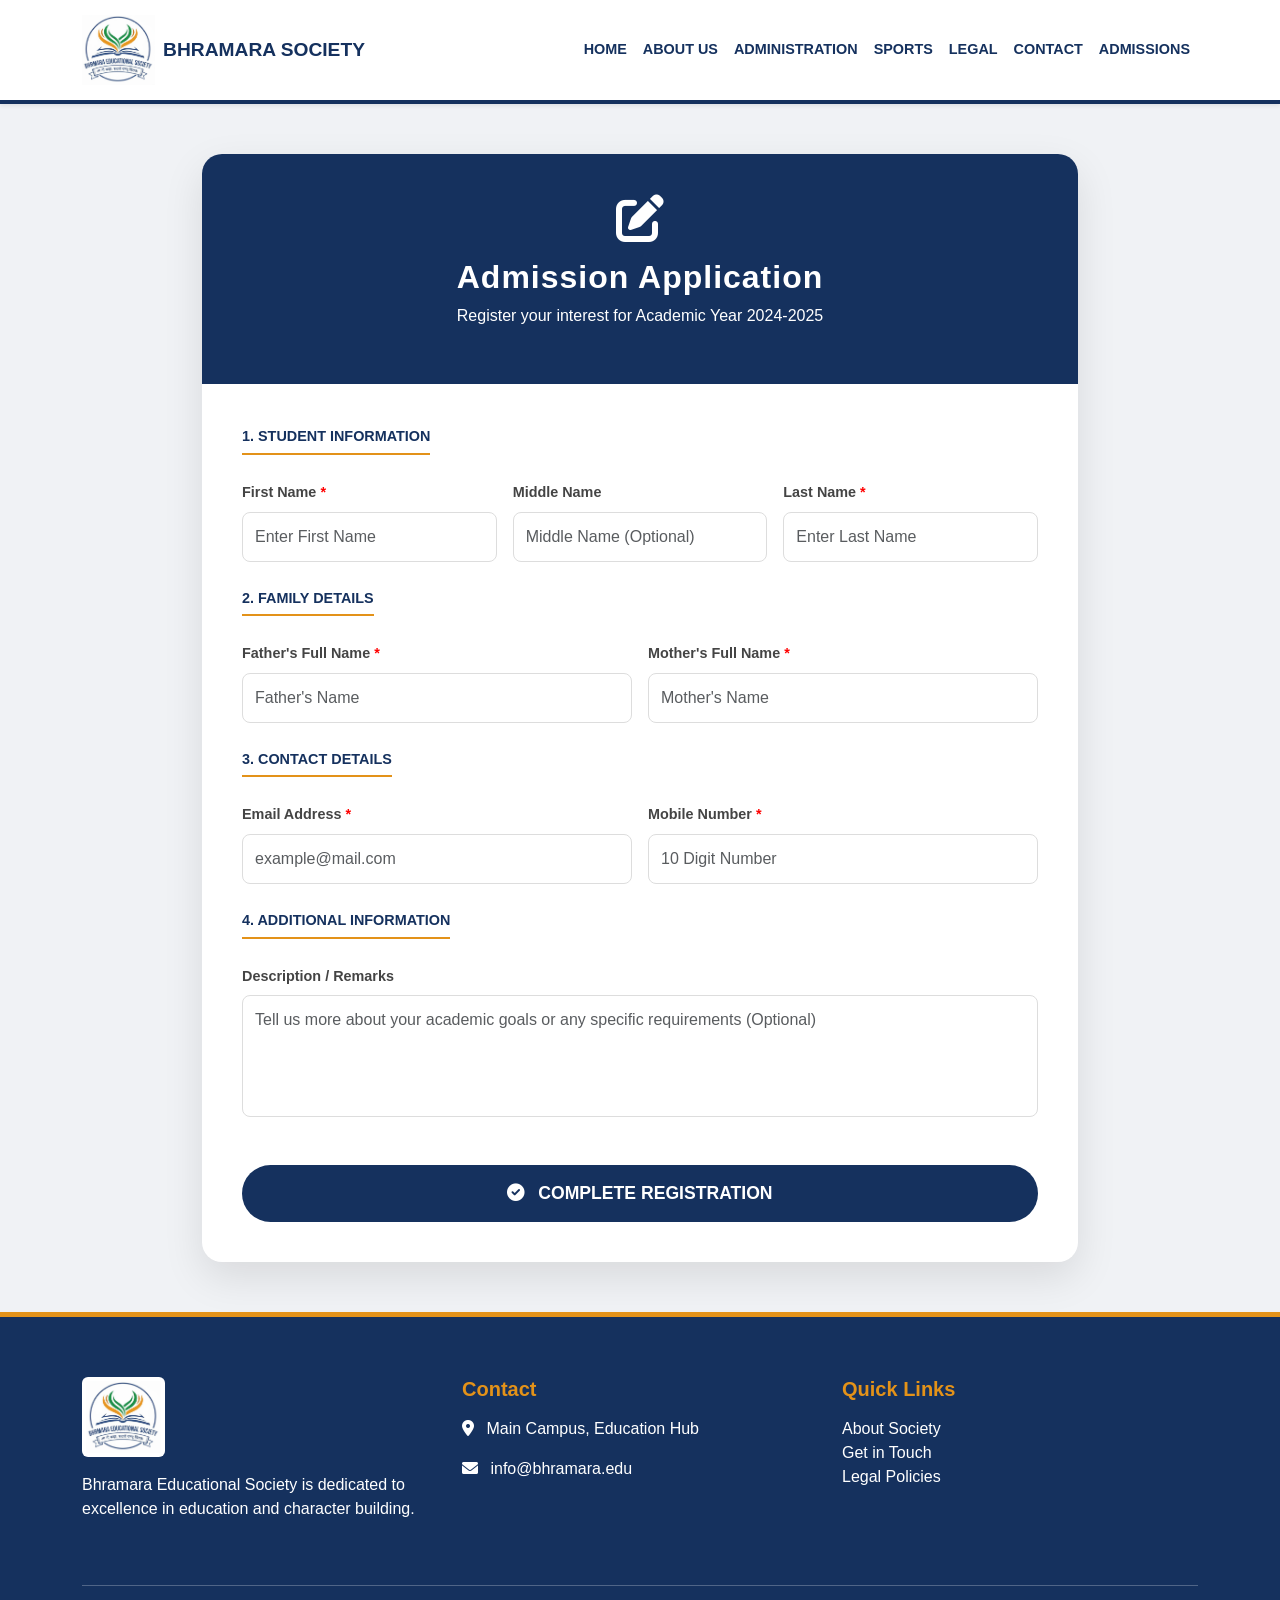
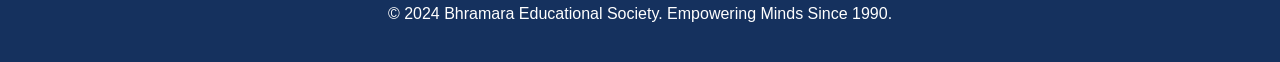
<file: admissions.html>
<!DOCTYPE html>
<html lang="en">
<head>
    <meta charset="UTF-8">
    <meta name="viewport" content="width=device-width, initial-scale=1.0">
    <title>Admission Form | Bhramara Educational Society</title>
    <link rel="icon" type="image/png" href="images/logo.png">
    <!-- Bootstrap 5 CSS -->
    <link href="https://cdn.jsdelivr.net/npm/bootstrap@5.3.0/dist/css/bootstrap.min.css" rel="stylesheet">
    <!-- Font Awesome -->
    <link rel="stylesheet" href="https://cdnjs.cloudflare.com/ajax/libs/font-awesome/6.0.0/css/all.min.css">
    <!-- AOS Animation -->
    <link href="https://unpkg.com/aos@2.3.1/dist/aos.css" rel="stylesheet">
    <!-- Custom CSS -->
    <link rel="stylesheet" href="style.css">
    <style>
        :root {
            --brand-blue: #15315E;
            --brand-orange: #E39219;
        }
        body { background-color: #f0f2f5; }

        .admission-container {
            max-width: 900px;
            margin: 50px auto;
        }
        .form-card {
            background: #fff;
            border-radius: 20px;
            border: none;
            box-shadow: 0 15px 40px rgba(0,0,0,0.1);
            overflow: hidden;
        }
        .form-header {
            background: var(--brand-blue);
            color: white;
            padding: 40px;
            text-align: center;
        }
        .form-header h2 { font-weight: 800; letter-spacing: 1px; }
        
        .form-body { padding: 40px; }
        
        .section-label {
            font-weight: 700;
            color: var(--brand-blue);
            border-bottom: 2px solid var(--brand-orange);
            display: inline-block;
            margin-bottom: 25px;
            padding-bottom: 5px;
            text-transform: uppercase;
            font-size: 0.9rem;
        }

        .form-label { font-weight: 600; color: #444; font-size: 0.9rem; }
        .required::after { content: " *"; color: red; }
        
        .form-control {
            border-radius: 8px;
            padding: 12px;
            border: 1px solid #ddd;
            transition: 0.3s;
        }
        .form-control:focus {
            border-color: var(--brand-orange);
            box-shadow: 0 0 0 0.25rem rgba(227, 146, 25, 0.1);
        }

        /* Description Box Styling */
        textarea.form-control {
            resize: none;
        }

        .submit-btn {
            background: var(--brand-blue);
            color: white;
            border: none;
            padding: 15px 40px;
            border-radius: 50px;
            font-weight: 700;
            width: 100%;
            transition: 0.4s;
            font-size: 1.1rem;
        }
        .submit-btn:hover {
            background: var(--brand-orange);
            transform: translateY(-3px);
            box-shadow: 0 10px 20px rgba(227, 146, 25, 0.3);
            color: white;
        }

        /* Success Message Overlay */
        #successOverlay {
            display: none;
            position: fixed;
            top: 0; left: 0; width: 100%; height: 100%;
            background: rgba(21, 49, 94, 0.9);
            z-index: 9999;
            color: white;
            text-align: center;
            padding-top: 15%;
        }
    </style>
</head>
<body>

    <!-- NAVBAR -->
<nav class="navbar navbar-expand-lg sticky-top shadow-sm bg-white">
    <div class="container d-flex align-items-center justify-content-between">
        
        <!-- Logo and Title on the Left -->
        <a class="navbar-brand d-flex align-items-center m-0" href="index.html" style="flex: 1;">
            <img src="images/logo.png" alt="Bhramara Logo" height="45" class="img-fluid"> 
            <span class="ms-2 brand-text" style="color: #15315E; font-weight: 800; line-height: 1.2;">BHRAMARA SOCIETY</span>
        </a>

        <!-- Hamburger Menu Button on the Right -->
        <button class="navbar-toggler" type="button" data-bs-toggle="collapse" data-bs-target="#navbarNav" aria-controls="navbarNav" aria-expanded="false" aria-label="Toggle navigation">
            <span class="navbar-toggler-icon"></span>
        </button>

        <!-- Navigation Links -->
        <div class="collapse navbar-collapse" id="navbarNav">
            <ul class="navbar-nav ms-auto text-center">
                <li class="nav-item"><a class="nav-link" href="index.html">Home</a></li>
                <li class="nav-item"><a class="nav-link" href="about.html">About Us</a></li>
                <li class="nav-item"><a class="nav-link" href="administration.html">Administration</a></li>
                <li class="nav-item"><a class="nav-link" href="sports.html">Sports</a></li>
                <li class="nav-item"><a class="nav-link" href="legal.html">Legal</a></li>
                <li class="nav-item"><a class="nav-link" href="contact.html">Contact</a></li>
                <li class="nav-item"><a class="nav-link" href="admissions.html">Admissions</a></li>
            </ul>
        </div>

    </div>
</nav>

<!-- Add this CSS to your style.css or Head section -->
<style>
    /* This ensures the text stays small enough on mobile to fit on one line */
    @media (max-width: 576px) {
        .brand-text {
            font-size: 0.85rem !important; /* Shrinks text on small mobiles */
        }
        .navbar-brand img {
            height: 35px; /* Shrinks logo slightly on mobile */
        }
    }
    
    @media (min-width: 577px) and (max-width: 991px) {
        .brand-text {
            font-size: 1rem !important;
        }
    }

    @media (min-width: 992px) {
        .brand-text {
            font-size: 1.2rem !important;
        }
    }
</style>

    <div class="container admission-container">
        <div class="form-card" data-aos="fade-up">
            <div class="form-header">
                <i class="fas fa-edit fa-3x mb-3"></i>
                <h2>Admission Application</h2>
                <p>Register your interest for Academic Year 2024-2025</p>
            </div>
            
            <div class="form-body">
                <form id="admissionForm" onsubmit="return handleFormSubmit(event)">
                    
                    <!-- Student Name -->
                    <div class="section-label">1. Student Information</div>
                    <div class="row g-3 mb-4">
                        <div class="col-md-4">
                            <label class="form-label required">First Name</label>
                            <input type="text" class="form-control" id="fName" placeholder="Enter First Name" required>
                        </div>
                        <div class="col-md-4">
                            <label class="form-label">Middle Name</label>
                            <input type="text" class="form-control" id="mName" placeholder="Middle Name (Optional)">
                        </div>
                        <div class="col-md-4">
                            <label class="form-label required">Last Name</label>
                            <input type="text" class="form-control" id="lName" placeholder="Enter Last Name" required>
                        </div>
                    </div>

                    <!-- Parents Info -->
                    <div class="section-label">2. Family Details</div>
                    <div class="row g-3 mb-4">
                        <div class="col-md-6">
                            <label class="form-label required">Father's Full Name</label>
                            <input type="text" class="form-control" id="fatherName" placeholder="Father's Name" required>
                        </div>
                        <div class="col-md-6">
                            <label class="form-label required">Mother's Full Name</label>
                            <input type="text" class="form-control" id="motherName" placeholder="Mother's Name" required>
                        </div>
                    </div>

                    <!-- Contact Details -->
                    <div class="section-label">3. Contact Details</div>
                    <div class="row g-3 mb-4">
                        <div class="col-md-6">
                            <label class="form-label required">Email Address</label>
                            <input type="email" class="form-control" id="email" placeholder="example@mail.com" required>
                        </div>
                        <div class="col-md-6">
                            <label class="form-label required">Mobile Number</label>
                            <!-- Number only validation -->
                            <input type="tel" class="form-control" id="mobile" maxlength="10" 
                                   oninput="this.value = this.value.replace(/[^0-9]/g, '')" 
                                   placeholder="10 Digit Number" required>
                        </div>
                    </div>

                    <!-- Description / Additional Info -->
                    <div class="section-label">4. Additional Information</div>
                    <div class="row g-3 mb-5">
                        <div class="col-12">
                            <label class="form-label">Description / Remarks</label>
                            <textarea class="form-control" rows="4" id="description" placeholder="Tell us more about your academic goals or any specific requirements (Optional)"></textarea>
                            
                        </div>
                    </div>

                    <!-- Submit -->
                    <div class="text-center">
                        <button type="submit" class="submit-btn">
                            <i class="fas fa-check-circle me-2"></i> COMPLETE REGISTRATION
                        </button>
                    </div>

                </form>
            </div>
        </div>
    </div>

    <!-- Success Overlay -->
    <div id="successOverlay">
        <i class="fas fa-heart fa-5x mb-4 text-warning"></i>
        <h1>Success!</h1>
        <p class="lead">Your application has been logged.<br>Our counselor will reach out to you shortly.</p>
        <button onclick="location.reload()" class="btn btn-outline-light mt-4 px-5 rounded-pill">Done</button>
    </div>

    <!-- FOOTER -->
    <footer>
        <div class="container">
            <div class="row g-4">
                <div class="col-md-4">
                    <img src="images\logo.png" height="80" class="mb-3 bg-white rounded p-1">
                    <p>Bhramara Educational Society is dedicated to excellence in education and character building.</p>
                </div>
                <div class="col-md-4">
                    <h5 class="text-brand-orange fw-bold mb-3">Contact</h5>
                    <p><i class="fas fa-map-marker-alt me-2"></i> Main Campus, Education Hub</p>
                    <p><i class="fas fa-envelope me-2"></i> info@bhramara.edu</p>
                </div>
                <div class="col-md-4">
                    <h5 class="text-brand-orange fw-bold mb-3">Quick Links</h5>
                    <ul class="list-unstyled">
                        <li><a href="about.html" class="text-white text-decoration-none">About Society</a></li>
                        <li><a href="contact.html" class="text-white text-decoration-none">Get in Touch</a></li>
                        <li><a href="legal.html" class="text-white text-decoration-none">Legal Policies</a></li>
                    </ul>
                </div>
            </div>
            <hr class="mt-5">
            <p class="text-center mb-0 pb-3">© 2024 Bhramara Educational Society. Empowering Minds Since 1990.</p>
        </div>
    </footer>

    <!-- Scripts -->
    <script src="https://cdn.jsdelivr.net/npm/bootstrap@5.3.0/dist/js/bootstrap.bundle.min.js"></script>
    <script src="https://unpkg.com/aos@2.3.1/dist/aos.js"></script>
    <script>
        AOS.init({ duration: 1000, once: true });

        function handleFormSubmit(event) {
            event.preventDefault();
            
            const mobile = document.getElementById('mobile').value;
            if (mobile.length < 10) {
                alert("Mobile number must be exactly 10 digits.");
                return false;
            }

            // Show Success Overlay
            document.getElementById('successOverlay').style.display = 'block';
            return false;
        }
    </script>
</body>
</html>
</file>
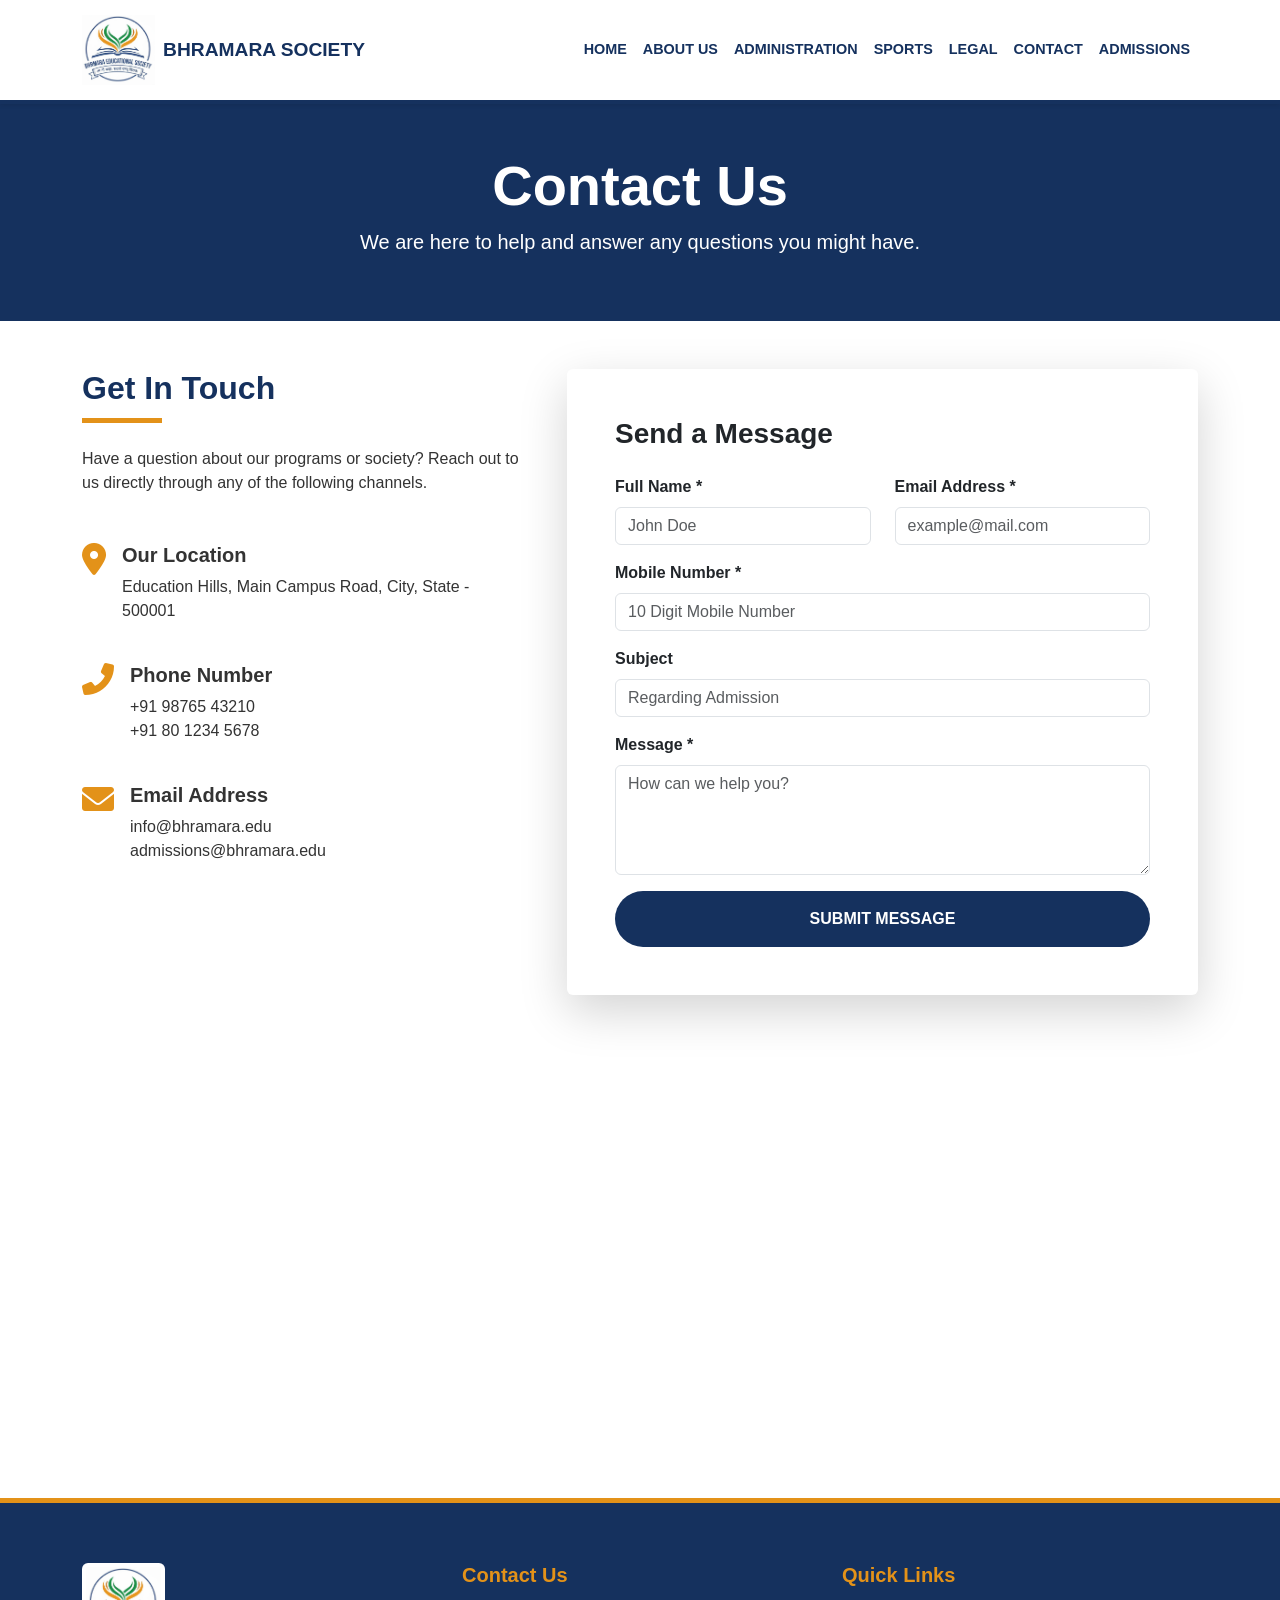
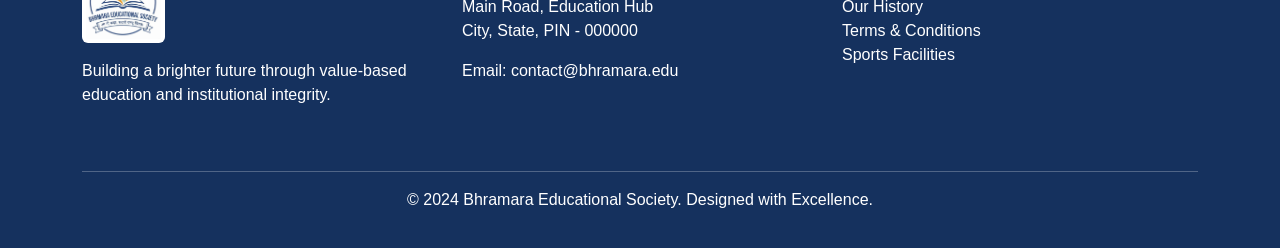
<file: contact.html>
<!DOCTYPE html>
<html lang="en">
<head>
    <meta charset="UTF-8">
    <meta name="viewport" content="width=device-width, initial-scale=1.0">
    <title>Contact Us | Bhramara Educational Society</title>
    <link rel="icon" type="image/png" href="images/logo.png">
    <!-- Bootstrap 5 CSS -->
    <link href="https://cdn.jsdelivr.net/npm/bootstrap@5.3.0/dist/css/bootstrap.min.css" rel="stylesheet">
    <!-- Font Awesome for Icons -->
    <link rel="stylesheet" href="https://cdnjs.cloudflare.com/ajax/libs/font-awesome/6.0.0/css/all.min.css">
    <!-- AOS Animation CSS -->
    <link href="https://unpkg.com/aos@2.3.1/dist/aos.css" rel="stylesheet">
    <link rel="stylesheet" href="style.css">
    <style>
        .contact-icon {
            font-size: 2rem;
            color: var(--brand-orange);
            margin-bottom: 15px;
        }
        .form-control:focus {
            border-color: var(--brand-blue);
            box-shadow: 0 0 0 0.25rem rgba(21, 49, 94, 0.25);
        }
        .error-message {
            color: red;
            font-size: 0.85rem;
            display: none;
        }
    </style>
</head>
<body>

<nav class="navbar navbar-expand-lg sticky-top shadow-sm bg-white">
    <div class="container d-flex align-items-center justify-content-between">
        
        <!-- Logo and Title on the Left -->
        <a class="navbar-brand d-flex align-items-center m-0" href="index.html" style="flex: 1;">
            <img src="images/logo.png" alt="Bhramara Logo" height="45" class="img-fluid"> 
            <span class="ms-2 brand-text" style="color: #15315E; font-weight: 800; line-height: 1.2;">BHRAMARA SOCIETY</span>
        </a>

        <!-- Hamburger Menu Button on the Right -->
        <button class="navbar-toggler" type="button" data-bs-toggle="collapse" data-bs-target="#navbarNav" aria-controls="navbarNav" aria-expanded="false" aria-label="Toggle navigation">
            <span class="navbar-toggler-icon"></span>
        </button>

        <!-- Navigation Links -->
        <div class="collapse navbar-collapse" id="navbarNav">
            <ul class="navbar-nav ms-auto text-center">
                <li class="nav-item"><a class="nav-link" href="index.html">Home</a></li>
                <li class="nav-item"><a class="nav-link" href="about.html">About Us</a></li>
                <li class="nav-item"><a class="nav-link" href="administration.html">Administration</a></li>
                <li class="nav-item"><a class="nav-link" href="sports.html">Sports</a></li>
                <li class="nav-item"><a class="nav-link" href="legal.html">Legal</a></li>
                <li class="nav-item"><a class="nav-link" href="contact.html">Contact</a></li>
                <li class="nav-item"><a class="nav-link" href="admissions.html">Admissions</a></li>
            </ul>
        </div>

    </div>
</nav>

<!-- Add this CSS to your style.css or Head section -->
<style>
    /* This ensures the text stays small enough on mobile to fit on one line */
    @media (max-width: 576px) {
        .brand-text {
            font-size: 0.85rem !important; /* Shrinks text on small mobiles */
        }
        .navbar-brand img {
            height: 35px; /* Shrinks logo slightly on mobile */
        }
    }
    
    @media (min-width: 577px) and (max-width: 991px) {
        .brand-text {
            font-size: 1rem !important;
        }
    }

    @media (min-width: 992px) {
        .brand-text {
            font-size: 1.2rem !important;
        }
    }
</style>

    <!-- Header Section -->
    <div class="py-5 bg-brand-blue text-white text-center">
        <h1 class="display-4 fw-bold" data-aos="fade-down">Contact Us</h1>
        <p class="lead">We are here to help and answer any questions you might have.</p>
    </div>

    <!-- Contact Info & Form Section -->
    <section class="py-5">
        <div class="container">
            <div class="row g-5">
                
                <!-- Contact Details -->
                <div class="col-md-5" data-aos="fade-right">
                    <h2 class="section-title mb-4">Get In Touch</h2>
                    <p class="mb-5">Have a question about our programs or society? Reach out to us directly through any of the following channels.</p>
                    
                    <div class="d-flex mb-4">
                        <div class="me-3"><i class="fas fa-map-marker-alt contact-icon"></i></div>
                        <div>
                            <h5 class="fw-bold">Our Location</h5>
                            <p>Education Hills, Main Campus Road, City, State - 500001</p>
                        </div>
                    </div>

                    <div class="d-flex mb-4">
                        <div class="me-3"><i class="fas fa-phone-alt contact-icon"></i></div>
                        <div>
                            <h5 class="fw-bold">Phone Number</h5>
                            <p>+91 98765 43210<br>+91 80 1234 5678</p>
                        </div>
                    </div>

                    <div class="d-flex mb-4">
                        <div class="me-3"><i class="fas fa-envelope contact-icon"></i></div>
                        <div>
                            <h5 class="fw-bold">Email Address</h5>
                            <p>info@bhramara.edu<br>admissions@bhramara.edu</p>
                        </div>
                    </div>
                </div>

                <!-- Contact Form -->
                <div class="col-md-7" data-aos="fade-left">
                    <div class="card border-0 shadow-lg p-4 p-md-5">
                        <h3 class="mb-4 fw-bold text-brand-blue">Send a Message</h3>
                        <form id="contactForm" onsubmit="return validateForm(event)">
                            <div class="row">
                                <div class="col-md-6 mb-3">
                                    <label class="form-label fw-bold">Full Name *</label>
                                    <input type="text" id="fullName" class="form-control" placeholder="John Doe" required>
                                </div>
                                <div class="col-md-6 mb-3">
                                    <label class="form-label fw-bold">Email Address *</label>
                                    <input type="email" id="email" class="form-control" placeholder="example@mail.com" required>
                                    <span id="emailError" class="error-message">Please enter a valid email address.</span>
                                </div>
                                <div class="col-md-12 mb-3">
                                    <label class="form-label fw-bold">Mobile Number *</label>
                                    <input type="tel" id="mobile" class="form-control" placeholder="10 Digit Mobile Number" required>
                                    <span id="mobileError" class="error-message">Please enter a valid 10-digit mobile number.</span>
                                </div>
                                <div class="col-md-12 mb-3">
                                    <label class="form-label fw-bold">Subject</label>
                                    <input type="text" id="subject" class="form-control" placeholder="Regarding Admission">
                                </div>
                                <div class="col-md-12 mb-3">
                                    <label class="form-label fw-bold">Message *</label>
                                    <textarea id="message" class="form-control" rows="4" placeholder="How can we help you?" required></textarea>
                                </div>
                                <div class="col-md-12">
                                    <button type="submit" class="btn btn-brand w-100 py-3 fw-bold">SUBMIT MESSAGE</button>
                                </div>
                            </div>
                        </form>
                        <!-- Success Message -->
                        <div id="successMsg" class="alert alert-success mt-3 d-none">
                            Thank you! Your message has been sent successfully.
                        </div>
                    </div>
                </div>

            </div>
        </div>
    </section>

    <!-- Map Section -->
    <div class="container-fluid p-0 mt-5" data-aos="zoom-in">
        <iframe src="https://www.google.com/maps/embed?pb=!1m18!1m12!1m3!1d3806.452504!2d78.3822!3d17.4474!2m3!1f0!2f0!3f0!3m2!1i1024!2i768!4f13.1!3m3!1m2!1s0x0%3A0x0!2zMTfCsDI2JzUwLjYiTiA3OMKwMjInNTUuOSJF!5e0!3m2!1sen!2sin!4v1625648500000!5m2!1sen!2sin" width="100%" height="400" style="border:0;" allowfullscreen="" loading="lazy"></iframe>
    </div>

    <!-- Footer -->
    <footer>
        <div class="container">
            <div class="row g-4">
                <div class="col-md-4">
                    <img src="images\logo.png" height="80" class="mb-3 bg-white rounded p-1">
                    <p>Building a brighter future through value-based education and institutional integrity.</p>
                </div>
                <div class="col-md-4">
                    <h5 class="text-brand-orange fw-bold">Contact Us</h5>
                    <p>Main Road, Education Hub<br>City, State, PIN - 000000</p>
                    <p>Email: contact@bhramara.edu</p>
                </div>
                <div class="col-md-4">
                    <h5 class="text-brand-orange fw-bold">Quick Links</h5>
                    <ul class="list-unstyled">
                        <li><a href="about.html" class="text-white text-decoration-none">Our History</a></li>
                        <li><a href="leagel.html" class="text-white text-decoration-none">Terms & Conditions</a></li>
                        <li><a href="sports.html" class="text-white text-decoration-none">Sports Facilities</a></li>
                    </ul>
                </div>
            </div>
            <hr class="mt-5">
            <p class="text-center mb-0 pb-3">© 2024 Bhramara Educational Society. Designed with Excellence.</p>
        </div>
    </footer>

    <!-- JavaScript Validations -->
    <script>
        function validateForm(event) {
            event.preventDefault(); // Stop form from refreshing the page

            let isValid = true;

            // 1. Email Validation (Regex)
            const email = document.getElementById('email').value;
            const emailError = document.getElementById('emailError');
            const emailPattern = /^[^\s@]+@[^\s@]+\.[^\s@]+$/;
            
            if (!emailPattern.test(email)) {
                emailError.style.display = 'block';
                isValid = false;
            } else {
                emailError.style.display = 'none';
            }

            // 2. Mobile Validation (10 digits only)
            const mobile = document.getElementById('mobile').value;
            const mobileError = document.getElementById('mobileError');
            const mobilePattern = /^[6-9]\d{9}$/; // Starts with 6-9 and total 10 digits

            if (!mobilePattern.test(mobile)) {
                mobileError.style.display = 'block';
                isValid = false;
            } else {
                mobileError.style.display = 'none';
            }

            // If everything is valid
            if (isValid) {
                document.getElementById('contactForm').reset();
                const success = document.getElementById('successMsg');
                success.classList.remove('d-none');
                
                // Hide success message after 5 seconds
                setTimeout(() => {
                    success.classList.add('d-none');
                }, 5000);
            }

            return isValid;
        }
    </script>

    <!-- Scripts -->
    <script src="https://cdn.jsdelivr.net/npm/bootstrap@5.3.0/dist/js/bootstrap.bundle.min.js"></script>
    <script src="https://unpkg.com/aos@2.3.1/dist/aos.js"></script>
    <script>AOS.init({ duration: 1000, once: true });</script>

</body>
</html>
</file>
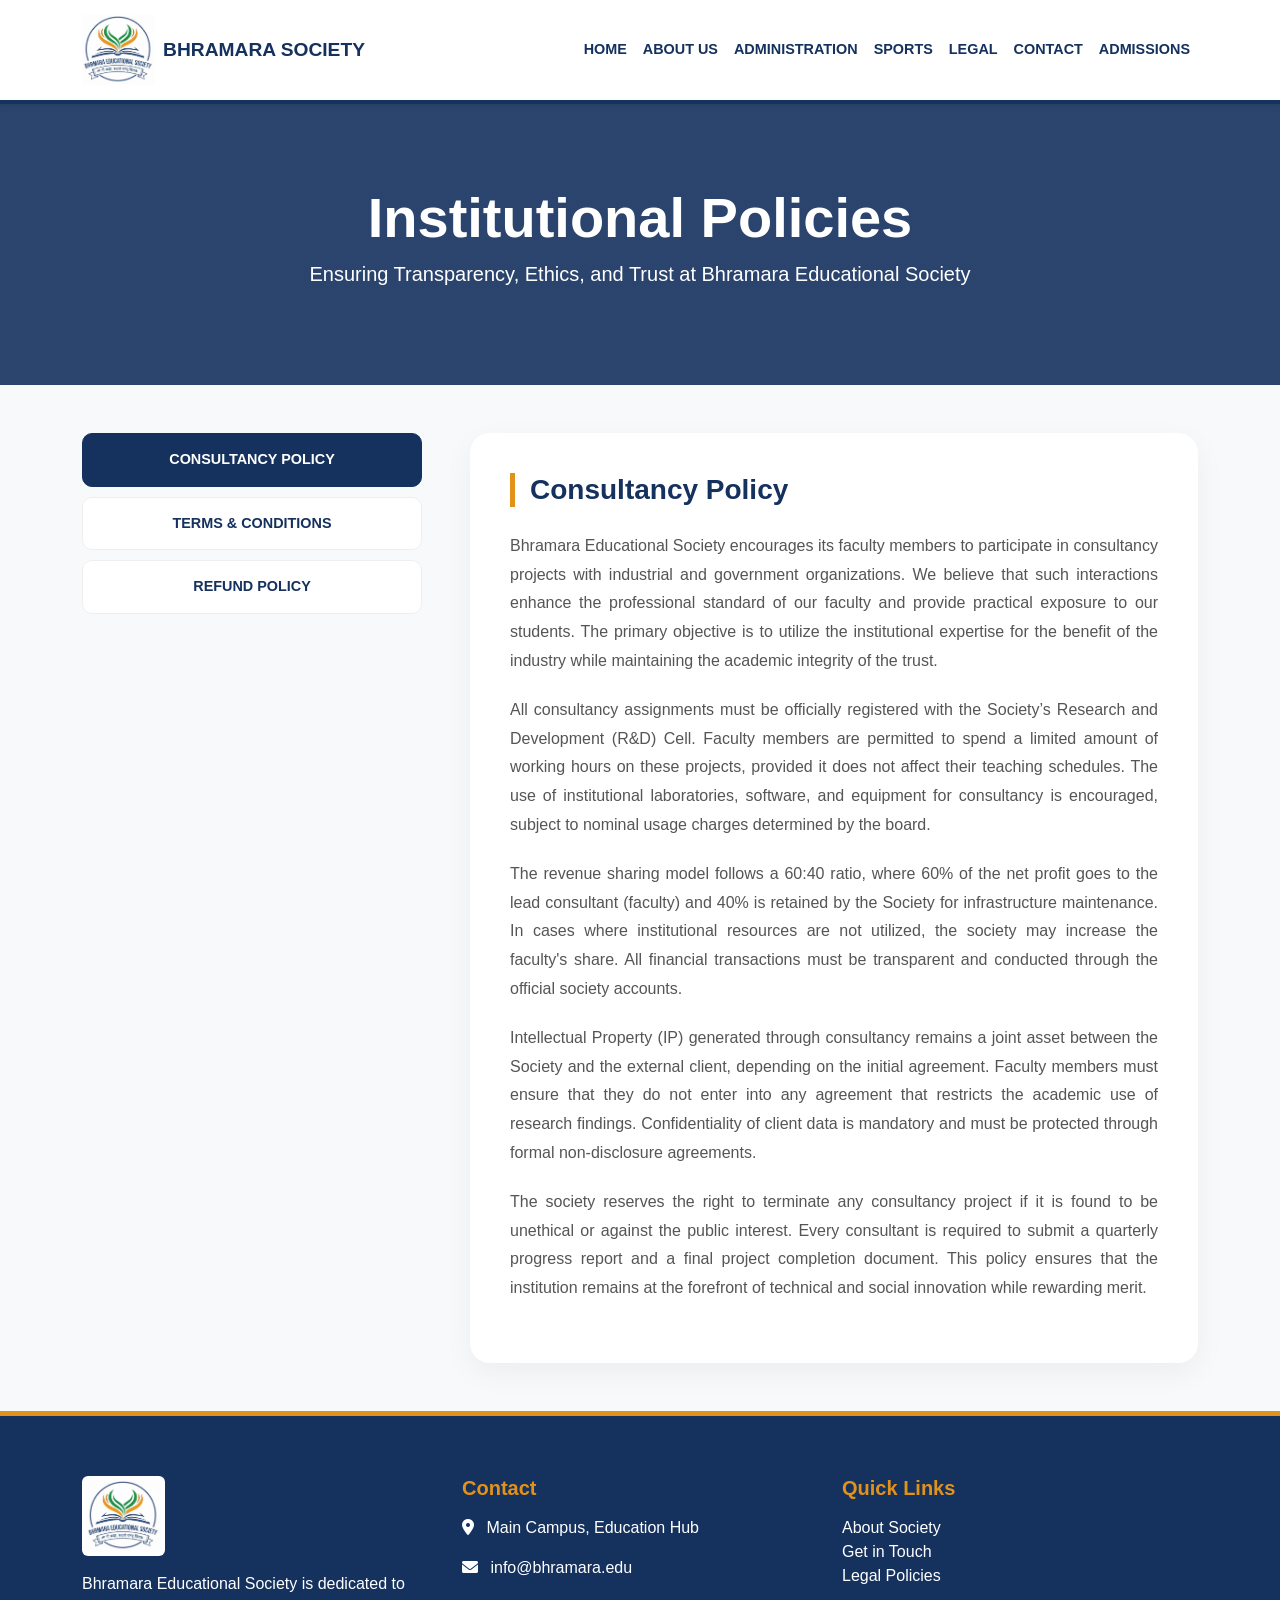
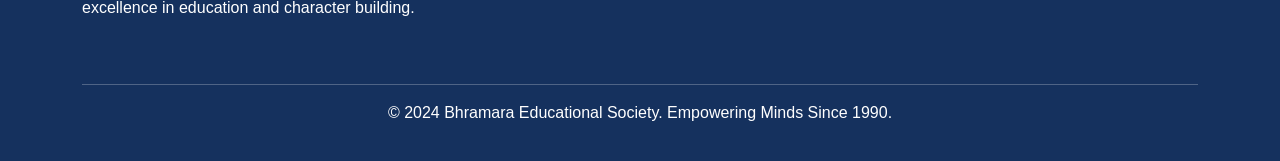
<file: legal.html>
<!DOCTYPE html>
<html lang="en">
<head>
    <meta charset="UTF-8">
    <meta name="viewport" content="width=device-width, initial-scale=1.0">
    <title>Legal Policies | Bhramara Educational Society</title>
    <link rel="icon" type="image/png" href="images/logo.png">
    <!-- Bootstrap 5 CSS -->
    <link href="https://cdn.jsdelivr.net/npm/bootstrap@5.3.0/dist/css/bootstrap.min.css" rel="stylesheet">
    <!-- Font Awesome -->
    <link rel="stylesheet" href="https://cdnjs.cloudflare.com/ajax/libs/font-awesome/6.0.0/css/all.min.css">
    <!-- AOS Animation -->
    <link href="https://unpkg.com/aos@2.3.1/dist/aos.css" rel="stylesheet">
    <!-- Custom CSS -->
    <link rel="stylesheet" href="style.css">
    <style>
        :root {
            --brand-blue: #15315E;
            --brand-orange: #E39219;
        }
        
        /* Legal Content Styling */
        .legal-sidebar {
            position: sticky;
            top: 100px;
        }
        .nav-pills .nav-link {
            color: var(--brand-blue);
            font-weight: 600;
            padding: 15px 20px;
            border-radius: 10px;
            margin-bottom: 10px;
            transition: 0.3s;
            background: #fff;
            border: 1px solid #eee;
        }
        .nav-pills .nav-link.active {
            background-color: var(--brand-blue);
            color: white !important;
            border-color: var(--brand-blue);
        }
        .policy-content {
            background: white;
            padding: 40px;
            border-radius: 20px;
            box-shadow: 0 10px 30px rgba(0,0,0,0.05);
        }
        .policy-section h3 {
            color: var(--brand-blue);
            font-weight: 800;
            margin-bottom: 25px;
            border-left: 5px solid var(--brand-orange);
            padding-left: 15px;
        }
        .policy-section p {
            line-height: 1.8;
            color: #555;
            margin-bottom: 20px;
            text-align: justify;
        }
        .legal-header {
            background: linear-gradient(rgba(21, 49, 94, 0.9), rgba(21, 49, 94, 0.9)), 
                        url('https://images.unsplash.com/photo-1505664194779-8beaceb93744?auto=format&fit=crop&w=1350&q=80');
            background-size: cover;
            padding: 80px 0;
            color: white;
        }
    </style>
</head>
<body class="bg-light">

<nav class="navbar navbar-expand-lg sticky-top shadow-sm bg-white">
    <div class="container d-flex align-items-center justify-content-between">
        
        <!-- Logo and Title on the Left -->
        <a class="navbar-brand d-flex align-items-center m-0" href="index.html" style="flex: 1;">
            <img src="images/logo.png" alt="Bhramara Logo" height="45" class="img-fluid"> 
            <span class="ms-2 brand-text" style="color: #15315E; font-weight: 800; line-height: 1.2;">BHRAMARA SOCIETY</span>
        </a>

        <!-- Hamburger Menu Button on the Right -->
        <button class="navbar-toggler" type="button" data-bs-toggle="collapse" data-bs-target="#navbarNav" aria-controls="navbarNav" aria-expanded="false" aria-label="Toggle navigation">
            <span class="navbar-toggler-icon"></span>
        </button>

        <!-- Navigation Links -->
        <div class="collapse navbar-collapse" id="navbarNav">
            <ul class="navbar-nav ms-auto text-center">
                <li class="nav-item"><a class="nav-link" href="index.html">Home</a></li>
                <li class="nav-item"><a class="nav-link" href="about.html">About Us</a></li>
                <li class="nav-item"><a class="nav-link" href="administration.html">Administration</a></li>
                <li class="nav-item"><a class="nav-link" href="sports.html">Sports</a></li>
                <li class="nav-item"><a class="nav-link" href="legal.html">Legal</a></li>
                <li class="nav-item"><a class="nav-link" href="contact.html">Contact</a></li>
                <li class="nav-item"><a class="nav-link" href="admissions.html">Admissions</a></li>
            </ul>
        </div>

    </div>
</nav>

<!-- Add this CSS to your style.css or Head section -->
<style>
    /* This ensures the text stays small enough on mobile to fit on one line */
    @media (max-width: 576px) {
        .brand-text {
            font-size: 0.85rem !important; /* Shrinks text on small mobiles */
        }
        .navbar-brand img {
            height: 35px; /* Shrinks logo slightly on mobile */
        }
    }
    
    @media (min-width: 577px) and (max-width: 991px) {
        .brand-text {
            font-size: 1rem !important;
        }
    }

    @media (min-width: 992px) {
        .brand-text {
            font-size: 1.2rem !important;
        }
    }
</style>

    <!-- Header -->
    <header class="legal-header text-center">
        <div class="container" data-aos="zoom-in">
            <h1 class="display-4 fw-bold">Institutional Policies</h1>
            <p class="lead">Ensuring Transparency, Ethics, and Trust at Bhramara Educational Society</p>
        </div>
    </header>

    <!-- Legal Content -->
    <section class="py-5">
        <div class="container">
            <div class="row g-5">
                
                <!-- Sidebar Tabs -->
                <div class="col-lg-4" data-aos="fade-right">
                    <div class="legal-sidebar">
                        <div class="nav flex-column nav-pills" id="v-pills-tab" role="tablist">
                            <button class="nav-link active" id="consult-tab" data-bs-toggle="pill" data-bs-target="#consult" type="button">Consultancy Policy</button>
                            <button class="nav-link" id="terms-tab" data-bs-toggle="pill" data-bs-target="#terms" type="button">Terms & Conditions</button>
                            <button class="nav-link" id="refund-tab" data-bs-toggle="pill" data-bs-target="#refund" type="button">Refund Policy</button>
                        </div>
                    </div>
                </div>

                <!-- Content Area -->
                <div class="col-lg-8" data-aos="fade-left">
                    <div class="tab-content policy-content" id="v-pills-tabContent">
                        
                        <!-- 1. Consultancy Policy -->
                        <div class="tab-pane fade show active policy-section" id="consult">
                            <h3>Consultancy Policy</h3>
                            <p>Bhramara Educational Society encourages its faculty members to participate in consultancy projects with industrial and government organizations. We believe that such interactions enhance the professional standard of our faculty and provide practical exposure to our students. The primary objective is to utilize the institutional expertise for the benefit of the industry while maintaining the academic integrity of the trust.</p>
                            <p>All consultancy assignments must be officially registered with the Society’s Research and Development (R&D) Cell. Faculty members are permitted to spend a limited amount of working hours on these projects, provided it does not affect their teaching schedules. The use of institutional laboratories, software, and equipment for consultancy is encouraged, subject to nominal usage charges determined by the board.</p>
                            <p>The revenue sharing model follows a 60:40 ratio, where 60% of the net profit goes to the lead consultant (faculty) and 40% is retained by the Society for infrastructure maintenance. In cases where institutional resources are not utilized, the society may increase the faculty's share. All financial transactions must be transparent and conducted through the official society accounts.</p>
                            <p>Intellectual Property (IP) generated through consultancy remains a joint asset between the Society and the external client, depending on the initial agreement. Faculty members must ensure that they do not enter into any agreement that restricts the academic use of research findings. Confidentiality of client data is mandatory and must be protected through formal non-disclosure agreements.</p>
                            <p>The society reserves the right to terminate any consultancy project if it is found to be unethical or against the public interest. Every consultant is required to submit a quarterly progress report and a final project completion document. This policy ensures that the institution remains at the forefront of technical and social innovation while rewarding merit.</p>
                        </div>

                        <!-- 2. Terms and Conditions -->
                        <div class="tab-pane fade policy-section" id="terms">
                            <h3>Terms & Conditions</h3>
                            <p>Welcome to Bhramara Educational Society. By accessing this website or enrolling in any of our managed institutions, you agree to abide by the following terms and conditions. These terms govern the legal relationship between the Society and its students, staff, and website visitors. Any violation of these terms may result in disciplinary action or termination of services.</p>
                            <p>All educational materials, logos, branding, and website content are the exclusive intellectual property of Bhramara Educational Society. Unauthorized reproduction, distribution, or commercial use of our content is strictly prohibited. We strive to provide accurate information, but the society does not guarantee that the content on this site is free of errors or reflects real-time changes.</p>
                            <p>Student conduct is a core pillar of our society. Enrolled students are expected to follow the institutional code of discipline, which includes regular attendance, respect for faculty, and proper use of campus assets. Cyber-bullying, ragging, and any form of discrimination are zero-tolerance offenses and will be dealt with under the local law and institutional regulations.</p>
                            <p>The Society uses digital platforms for admissions and fee payments. Users are responsible for maintaining the confidentiality of their login credentials. Any fraudulent activity detected on a user account will lead to immediate suspension. While we implement high-level security, the society is not liable for data breaches resulting from third-party payment gateways.</p>
                            <p>These terms are subject to change without prior notice as per the decisions of the Board of Trustees. It is the responsibility of the students and parents to check the legal page periodically for updates. All legal disputes arising out of these terms shall be subject to the jurisdiction of the courts located in the district of our headquarters.</p>
                        </div>

                        <!-- 3. Refund Policy -->
                        <div class="tab-pane fade policy-section" id="refund">
                            <h3>Refund Policy</h3>
                            <p>Bhramara Educational Society follows a transparent and fair refund policy for all its institutions. We understand that circumstances may change, and students may need to withdraw their admission. However, as an educational trust, we plan our infrastructure and faculty recruitment based on confirmed enrollments, which necessitates a structured refund timeline.</p>
                            <p>If a student requests a withdrawal before the official commencement of the academic session, a full refund of the tuition fee will be processed after deducting a nominal administrative processing fee (typically ₹5000). The registration fee and prospectus fee are non-refundable under any circumstances as they cover the initial documentation costs.</p>
                            <p>For withdrawals made within 15 days of the session starting, 80% of the tuition fee will be refunded. If the request is made between 15 and 30 days, 50% will be refunded. No refund requests will be entertained after 30 days of the academic session’s commencement, as the seat would remain vacant for the entire year, causing a financial loss to the trust.</p>
                            <p>Refunds in special cases, such as medical emergencies or government-directed cancellations, will be evaluated on a case-by-case basis by the Executive Committee. Students must submit a formal application along with the original fee receipts and valid supporting documents to the Registrar’s office to initiate the process.</p>
                            <p>Approved refunds will be processed via bank transfer only to the account of the parent or guardian registered during admission. The processing time is usually 15 to 20 business days. Any bank charges or transaction fees incurred during the refund process will be borne by the applicant. We aim to ensure that every refund is handled with dignity and professional efficiency.</p>
                        </div>

                    </div>
                </div>
            </div>
        </div>
    </section>

    <!-- YOUR FOOTER SNIPPET -->
    <footer>
        <div class="container">
            <div class="row g-4">
                <div class="col-md-4">
                    <img src="images\logo.png" height="80" class="mb-3 bg-white rounded p-1">
                    <p>Bhramara Educational Society is dedicated to excellence in education and character building.</p>
                </div>
                <div class="col-md-4">
                    <h5 class="text-brand-orange fw-bold mb-3">Contact</h5>
                    <p><i class="fas fa-map-marker-alt me-2"></i> Main Campus, Education Hub</p>
                    <p><i class="fas fa-envelope me-2"></i> info@bhramara.edu</p>
                </div>
                <div class="col-md-4">
                    <h5 class="text-brand-orange fw-bold mb-3">Quick Links</h5>
                    <ul class="list-unstyled">
                        <li><a href="about.html" class="text-white text-decoration-none">About Society</a></li>
                        <li><a href="contact.html" class="text-white text-decoration-none">Get in Touch</a></li>
                        <li><a href="legal.html" class="text-white text-decoration-none">Legal Policies</a></li>
                    </ul>
                </div>
            </div>
            <hr class="mt-5">
            <p class="text-center mb-0 pb-3">© 2024 Bhramara Educational Society. Empowering Minds Since 1990.</p>
        </div>
    </footer>

    <!-- Bootstrap & Scripts -->
    <script src="https://cdn.jsdelivr.net/npm/bootstrap@5.3.0/dist/js/bootstrap.bundle.min.js"></script>
    <script src="https://unpkg.com/aos@2.3.1/dist/aos.js"></script>
    <script>
        AOS.init({ duration: 1000, once: true });
    </script>
</body>
</html>
</file>
<file: style.css>
/* Brand Colors */
:root {
    --brand-blue: #15315E;
    --brand-green: #2D8B44;
    --brand-orange: #E39219;
    --light-gray: #f4f7f9;
}

body {
    font-family: 'Poppins', sans-serif;
    color: #333;
    overflow-x: hidden;
}

/* Navbar */
.navbar {
    background: white;
    padding: 10px 0;
    border-bottom: 4px solid var(--brand-blue);
}
.navbar-brand img {
    height: 70px; /* Adjust based on your preference */
}
.nav-link {
    font-weight: 600;
    color: var(--brand-blue) !important;
    text-transform: uppercase;
    font-size: 0.9rem;
}
.nav-link:hover {
    color: var(--brand-orange) !important;
}

/* Premium Buttons */
.btn-brand {
    background-color: var(--brand-blue);
    color: white;
    border-radius: 50px;
    padding: 12px 30px;
    transition: 0.3s;
    border: none;
}
.btn-brand:hover {
    background-color: var(--brand-orange);
    color: white;
    transform: translateY(-3px);
}

/* Hero Section */
.hero-section {
    background: linear-gradient(rgba(21, 49, 94, 0.85), rgba(21, 49, 94, 0.85)), 
                url('https://images.unsplash.com/photo-1562774053-701939374585?auto=format&fit=crop&w=1350&q=80');
    background-size: cover;
    background-attachment: fixed;
    height: 80vh;
    display: flex;
    align-items: center;
    color: white;
}

.section-title {
    color: var(--brand-blue);
    font-weight: 800;
    position: relative;
    padding-bottom: 15px;
}
.section-title::after {
    content: '';
    width: 80px;
    height: 5px;
    background: var(--brand-orange);
    position: absolute;
    bottom: 0;
    left: 0;
}

.bg-brand-blue { background-color: var(--brand-blue); color: white; }
.text-brand-orange { color: var(--brand-orange); }

/* Footer */
footer {
    background: var(--brand-blue);
    color: white;
    padding: 60px 0 20px;
    border-top: 5px solid var(--brand-orange);
}
</file>
